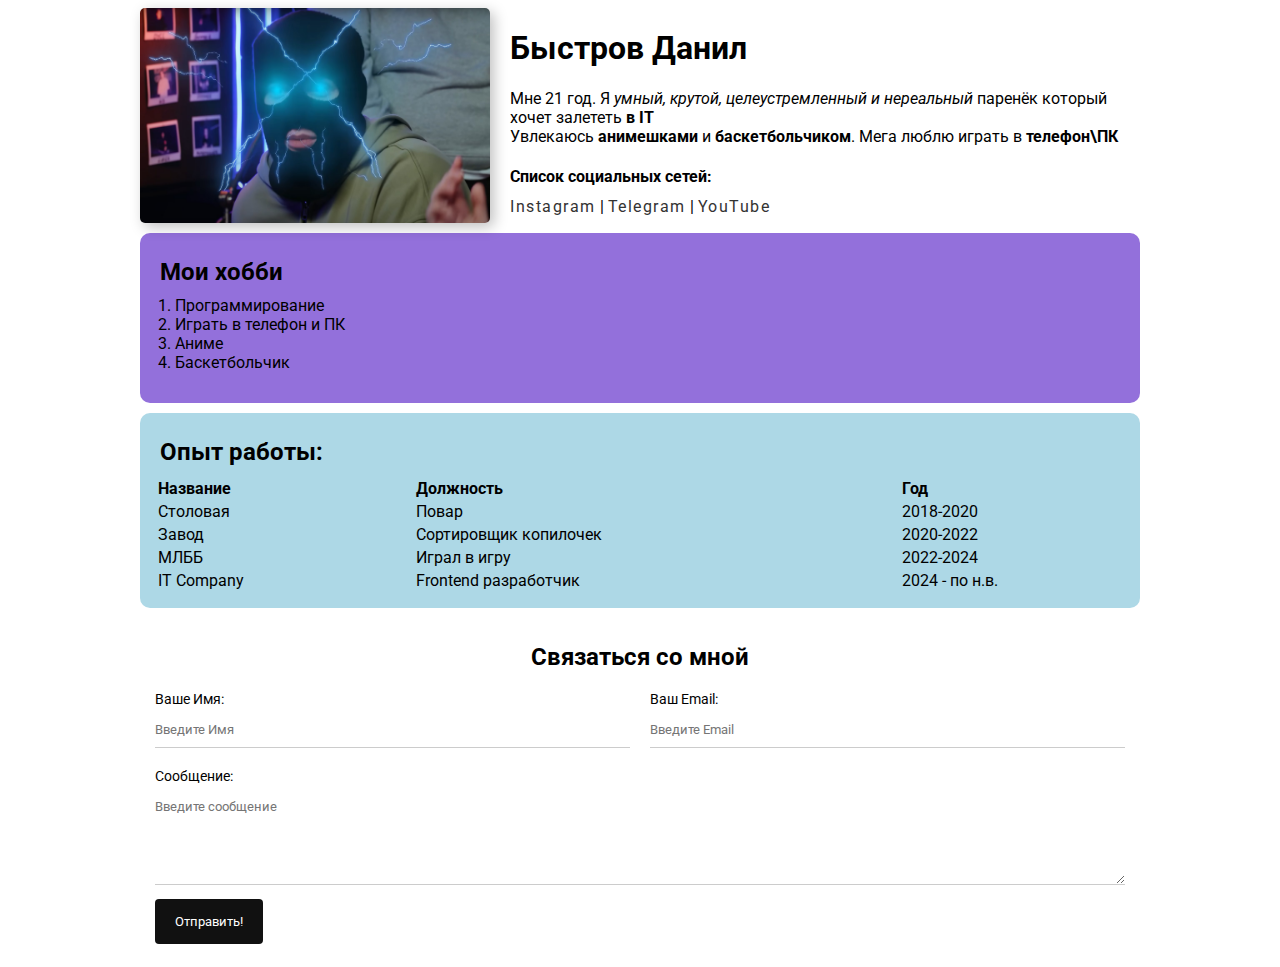
<file: index.html>
<!DOCTYPE html>
<html lang="en">
<head>
    <meta charset="UTF-8">
    <meta name="viewport" content="width=device-width, initial-scale=1.0">
    <meta name="keywords" content="cv, resume, Danil, резюме">
    <meta name="description" content="Это сайт-резюме Быстрова Данила">
    <title>Danil Bystrov Resume</title>
    <link rel="stylesheet" href="style.css">
</head>
<body>
    <div class="container">
    <div class="info">
        <img src="NoktyAva.jpg" alt="Ава Быстрова Данила" width="350px">
        
        <div class="info-text">
            <h1> Быстров Данил </h1>

            <p>Мне 21 год. Я <em>умный, крутой, целеустремленный и нереальный</em> паренёк 
                который хочет залететь <strong>в IT</strong>
                    <br>
                Увлекаюсь <strong>анимешками</strong> и <strong>баскетбольчиком</strong>. 
                Мега люблю играть в <strong>телефон\ПК</strong>
            </p>

            <h4>Список социальных сетей:</h4>

            <a href="https://www.instagram.com/" target="_blank" rel="noopener">Instagram</a>   |
            <a href="https://web.telegram.org/" target="_blank" rel="noopener">Telegram</a> |
            <a href="https://www.youtube.com/" target="_blank" rel="noopener">YouTube</a>
        </div>
    </div>

    <div class="hobbie">
        <h2>Мои хобби</h2>
        <ol>
            <li>Программирование</li>
            <li>Играть в телефон и ПК</li>
            <li>Аниме</li>
            <li>Баскетбольчик</li>
        </ol>
    </div>
    
    <div class="card">
        <h2>Опыт работы:</h2>
        <table>
            <thead>
                <tr>
                    <th>Название</th>
                    <th>Должность</th>
                    <th>Год</th>
                </tr>
            </thead>
            <tbody>
                <tr>
                    <td>Столовая</td>
                    <td>Повар</td>
                    <td>2018-2020</td>
                </tr>
                <tr>
                    <td>Завод</td>
                    <td>Сортировщик копилочек</td>
                    <td>2020-2022</td>
                </tr>
                <tr>
                    <td>МЛББ</td>
                    <td>Играл в игру</td>
                    <td>2022-2024</td>
                </tr>
                <tr>
                    <td>IT Company</td>
                    <td>Frontend разработчик</td>
                    <td>2024 - по н.в.</td>
                </tr>
            </tbody>
        </table>
    </div>
        
        <form class="feedback">
            <h2>Связаться со мной</h2>
            <div class="form-row">
                <div class="form-group">
                    <label for="name">Ваше Имя:</label>
                    <input type="name" id="name" placeholder="Введите Имя">
                </div>
                <div class="form-group">
                    <label for="email">Ваш Email:</label>
                    <input type="email" id="email" pattern=".+@example\.com" size="40" placeholder="Введите Email" required>
                </div>
            </div>
            
            <div class="form-group">
                <label for="textarea">Сообщение:</label>
                <textarea id="textarea" placeholder="Введите сообщение" rows="5" cols="25"></textarea>
            </div>
    
            <button class="btn" type="submit">Отправить!</button>
        </form>
    </div>
</body>
</html>
</file>
<file: style.css>
@import url('https://fonts.googleapis.com/css2?family=Roboto:ital,wght@0,100;0,300;0,400;0,500;0,700;0,900;1,100;1,300;1,400;1,500;1,700;1,900&display=swap');

body {
    font-family: "Roboto", serif;
    font-weight: 400;
    font-style: normal;
    font-size: 16px;
}

.container{
    max-width: 1000px;
    margin: auto;
}

img {
    border-radius: 5px;
    box-shadow: 4px 4px 14px rgba(0, 0, 0, 0.25);
}

.info {
    display: flex;
    margin-bottom: 10px;
}

.info-text {
    margin-left: 20px;
}

.info-text h4 {
    margin-bottom: 5px;
}

.info-text a {
    word-spacing: 1em;
    line-height: 2rem;
    letter-spacing: 1.5px;
}

@media (max-width: 651px) {
    .container{
        max-width: 100%;
        margin: auto;
    }
    img {
        border-radius: 5px;
        max-width: 300px;
        max-height: 200px;
        box-shadow: 2px 2px 10px rgba(0, 0, 0, 0.25);

    }
    
    .info {
        margin-bottom: 5px;
        background: #eee;
        text-align: center;
        display: block;
    }
    
    .info-text {
        margin-left: 10px;
    }
    
    .info-text h4 {
        margin-bottom: 5px;
    }
    
    .info-text a {
        word-spacing: 0.5em;
        line-height: 1rem;
        letter-spacing: 1px;
    }
}

.hobbie{
    padding: 10px;
    background-color: #9370DB;
    border-radius: 10px;
}
.hobbie ol {
    padding-inline-start: 20px;
    margin-top: 5px;
}
.hobbie h2 {
    margin: 10px 5px;
}

.card {
    background-color: #ADD8E6;
    border-radius: 10px;
    margin-top: 10px;
}
.card h2 {
    margin: 10px 5px;
}
.card table thead th {
    text-align: left;
}
.card table {
    width: 100%;
}
.card table thead th:last-child, .card table tbody td:last-child {
    padding-right: 0;
}
th, td {
    padding-right: 25px;
}

input, textarea {
    margin-bottom: 10px;
}

.contacts, .hobbie, .card, .feedback {
    padding: 15px;
}

a {
    color: #333;
    text-decoration: none;
    transition: all .2s;
}
a:hover {
    cursor: pointer;
    color: red;
    font-size: 1.5rem;
    text-decoration: underline;
}
a:active {
    color: blue;
}
a:visited {
    color: darkviolet;
}

.btn {
    background: #111;
    color: #fff;
    padding: 15px 20px;
    border: none;
    border-radius: 4px;
    cursor: pointer;
    font-family: inherit;
}
.btn:hover {
    color: orange;
    opacity: 0.8;
}

.form-row {
    margin-bottom: 10px;
display: flex;
}

@media(max-width: 651px) {
    .form-row {
        display: block;
        margin-bottom: 10px;
    }
}

.form-row .form-group {
    margin-right: 20px;
    width: 50%;
    /* display: inline-block;
    width: calc(50% - 20px); */
}
.form-row .form-group:last-child {
    margin-right: 0;
}

.feedback h2 {
    text-align: center;
}
.form-group label {
    display: block;
    font-size: 14px;
}
.form-group input,
.form-group textarea {
    width: 100%;
    box-sizing: border-box;
    border: none;
    background: transparent;
    border-bottom: 1px solid #ccc;
    outline: none;
    padding: 15px 0 10px;
    font-family: inherit;
}
</file>
